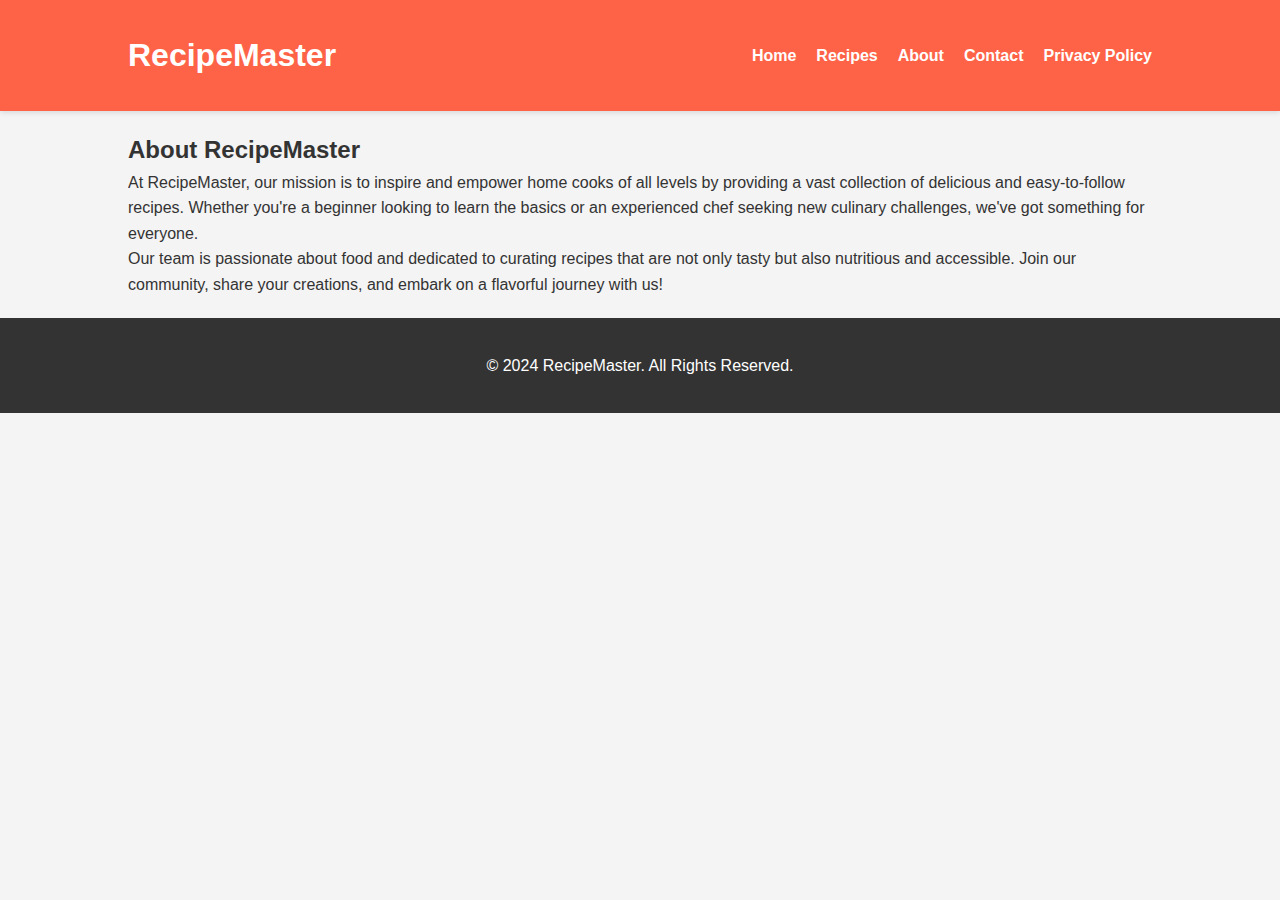
<file: about.html>
<!DOCTYPE html>
<html lang="en">
<head>
  <meta charset="UTF-8">
  <meta name="viewport" content="width=device-width, initial-scale=1">
  <title>About Us - RecipeMaster</title>
  <link rel="stylesheet" href="styles.css">
</head>
<body>
  <!-- Navigation -->
  <nav>
    <div class="container">
      <h1><a href="index.html">RecipeMaster</a></h1>
      <ul>
        <li><a href="index.html">Home</a></li>
        <li><a href="recipes.html">Recipes</a></li>
        <li><a href="about.html">About</a></li>
        <li><a href="contact.html">Contact</a></li>
        <li><a href="privacy.html">Privacy Policy</a></li>
      </ul>
    </div>
  </nav>

  <!-- About Section -->
  <section class="about-us">
    <div class="container">
      <h2>About RecipeMaster</h2>
      <p>
        At RecipeMaster, our mission is to inspire and empower home cooks of all levels by providing a vast collection of delicious and easy-to-follow recipes. Whether you're a beginner looking to learn the basics or an experienced chef seeking new culinary challenges, we've got something for everyone.
      </p>
      <p>
        Our team is passionate about food and dedicated to curating recipes that are not only tasty but also nutritious and accessible. Join our community, share your creations, and embark on a flavorful journey with us!
      </p>
    </div>
  </section>

  <!-- Footer -->
  <footer>
    <div class="container">
      <p>© 2024 RecipeMaster. All Rights Reserved.</p>
    </div>
  </footer>
</body>
</html>
</file>
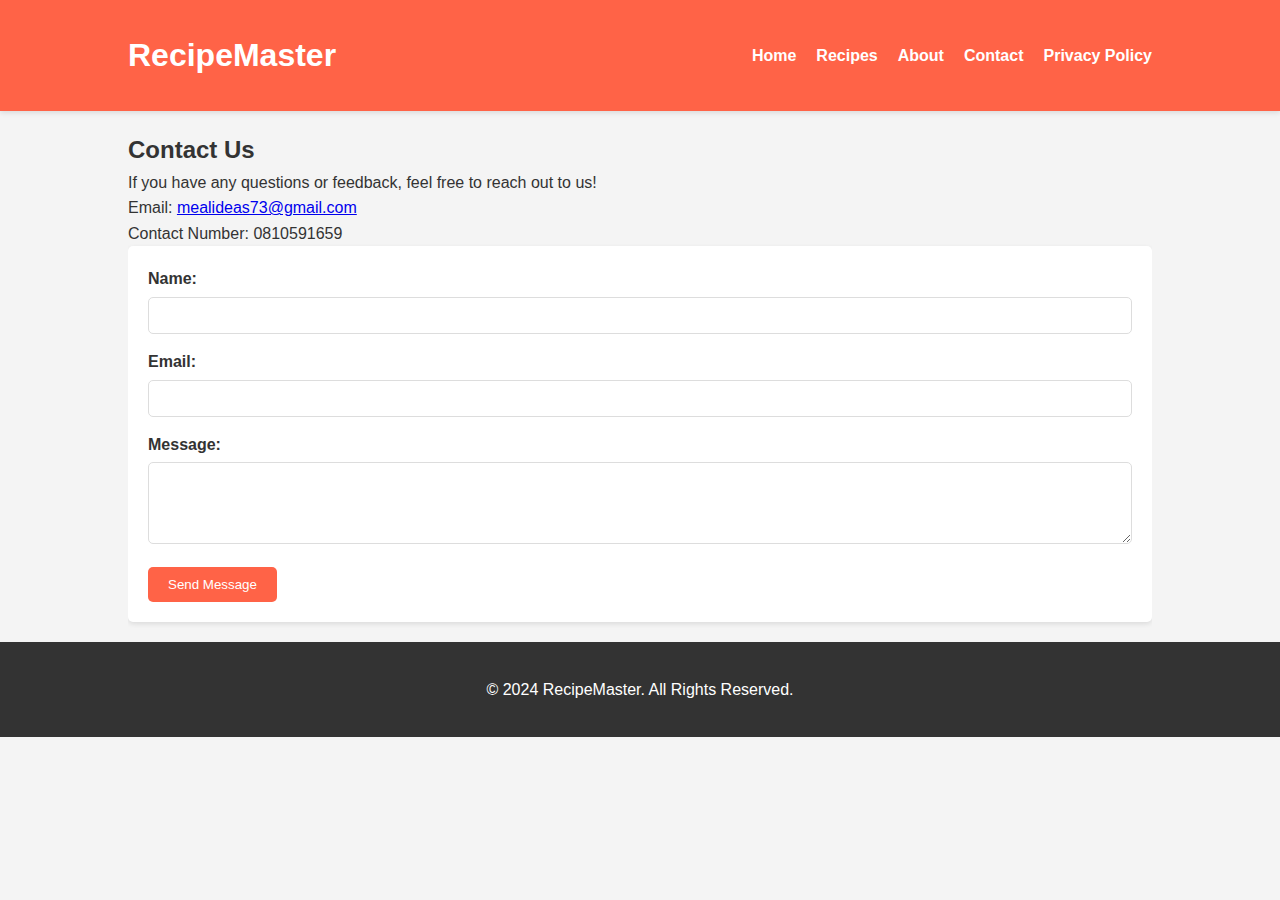
<file: contact.html>
<!DOCTYPE html>
<html lang="en">
<head>
    <meta charset="UTF-8">
    <meta name="viewport" content="width=device-width, initial-scale=1">
    <title>Contact Us - RecipeMaster</title>
    <link rel="stylesheet" href="styles.css">
</head>
<body>
    <!-- Navigation -->
    <nav>
        <div class="container">
            <h1><a href="index.html">RecipeMaster</a></h1>
            <ul>
                <li><a href="index.html">Home</a></li>
                <li><a href="recipes.html">Recipes</a></li>
                <li><a href="about.html">About</a></li>
                <li><a href="contact.html">Contact</a></li>
                <li><a href="privacy.html">Privacy Policy</a></li>
            </ul>
        </div>
    </nav>

    <!-- Contact Section -->
    <section class="contact">
        <div class="container">
            <h2>Contact Us</h2>
            <p>If you have any questions or feedback, feel free to reach out to us!</p>
            <ul>
                <li>Email: <a href="mailto:mealideas73@gmail.com">mealideas73@gmail.com</a></li>
                <li>Contact Number: 0810591659</li>
            </ul>
            <form id="contact-form">
                
                <div class="form-group">
                    <label for="name">Name:</label>
                    <input type="text" id="name" name="name" required>
                </div>
                <div class="form-group">
                    <label for="email">Email:</label>
                    <input type="email" id="email" name="email" required>
                </div>
                <div class="form-group">
                    <label for="message">Message:</label>
                    <textarea id="message" name="message" rows="4" required></textarea>
                </div>
                <button type="submit" class="btn">Send Message</button>
            </form>
            <div id="response-message"></div> <!-- Message response area -->
        </div>
    </section>

    <!-- Footer -->
    <footer>
        <div class="container">
            <p>© 2024 RecipeMaster. All Rights Reserved.</p>
        </div>
    </footer>

    <script src="scripts.js"></script>
</body>
</html>
</file>
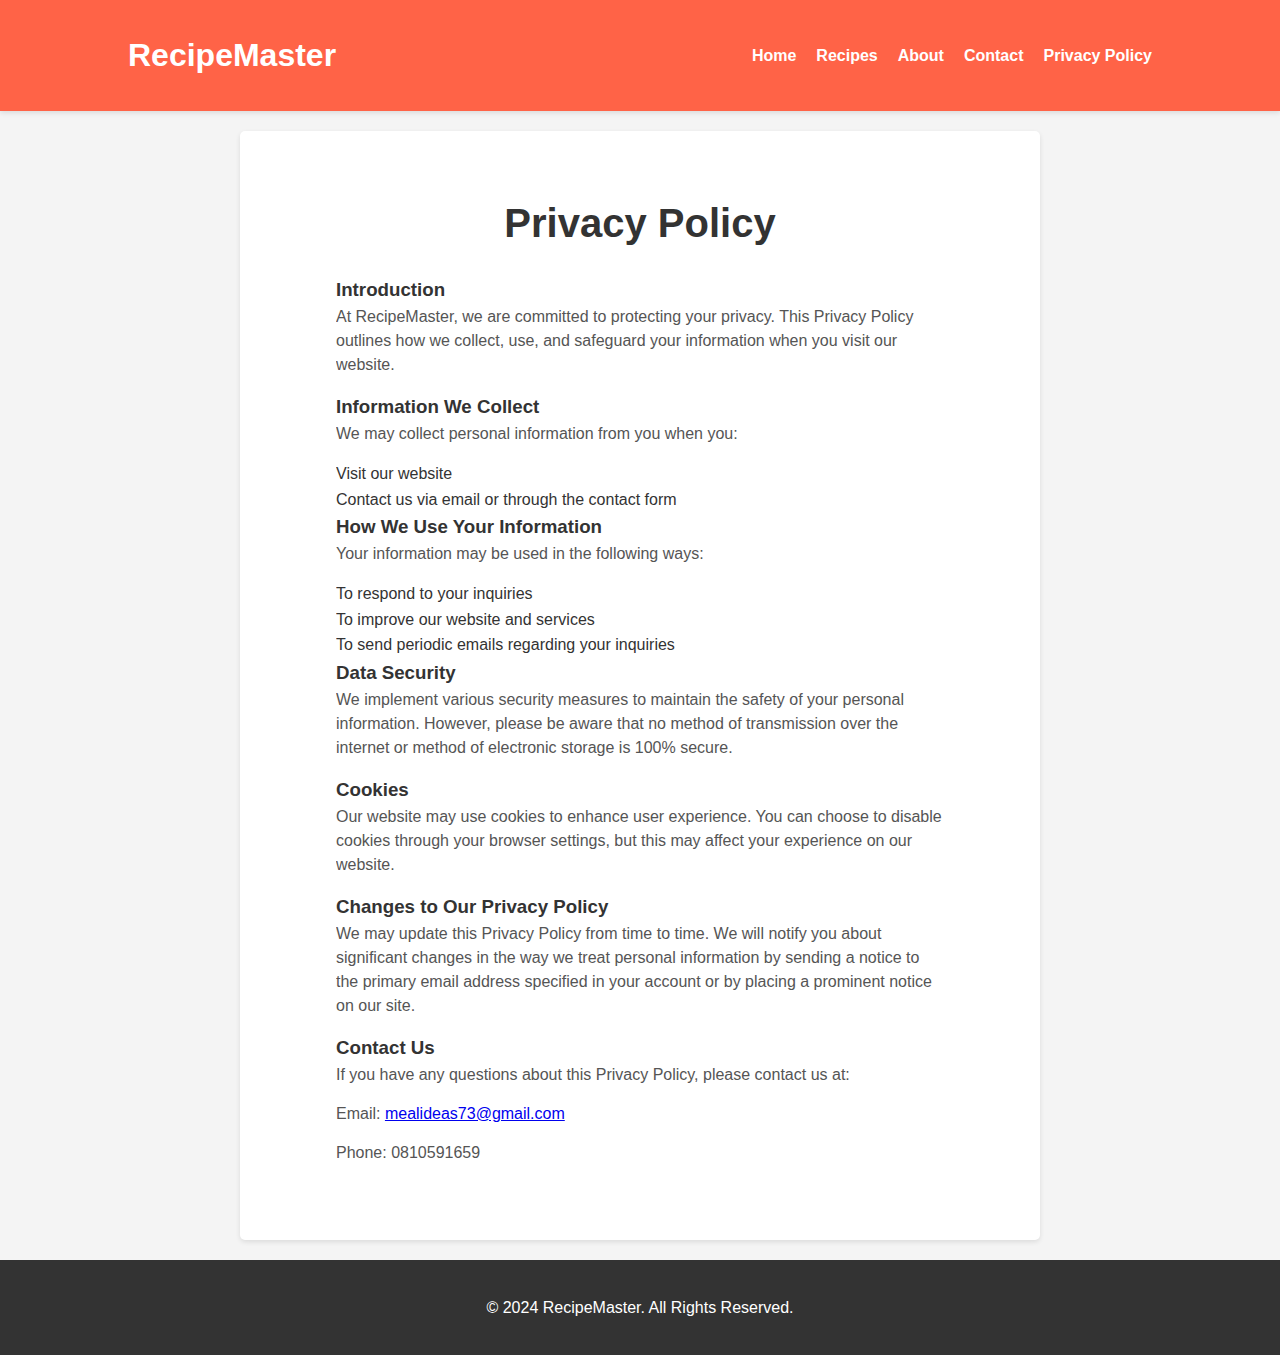
<file: privacy.html>
<!DOCTYPE html>
<html lang="en">
<head>
  <meta charset="UTF-8">
  <meta name="viewport" content="width=device-width, initial-scale=1">
  <title>Privacy Policy - RecipeMaster</title>
  <link rel="stylesheet" href="styles.css">
</head>
<body>
  <!-- Navigation -->
  <nav>
    <div class="container">
      <h1><a href="index.html">RecipeMaster</a></h1>
      <ul>
        <li><a href="index.html">Home</a></li>
        <li><a href="recipes.html">Recipes</a></li>
        <li><a href="about.html">About</a></li>
        <li><a href="contact.html">Contact</a></li>
        <li><a href="privacy.html">Privacy Policy</a></li>
      </ul>
    </div>
  </nav>

  <!-- Privacy Policy Section -->
  <section class="privacy-policy">
    <div class="container">
      <h2>Privacy Policy</h2>
     

      <h3>Introduction</h3>
      <p>At RecipeMaster, we are committed to protecting your privacy. This Privacy Policy outlines how we collect, use, and safeguard your information when you visit our website.</p>

      <h3>Information We Collect</h3>
      <p>We may collect personal information from you when you:</p>
      <ul>
        <li>Visit our website</li>
        <li>Contact us via email or through the contact form</li>
      </ul>

      <h3>How We Use Your Information</h3>
      <p>Your information may be used in the following ways:</p>
      <ul>
        <li>To respond to your inquiries</li>
        <li>To improve our website and services</li>
        <li>To send periodic emails regarding your inquiries</li>
      </ul>

      <h3>Data Security</h3>
      <p>We implement various security measures to maintain the safety of your personal information. However, please be aware that no method of transmission over the internet or method of electronic storage is 100% secure.</p>

      <h3>Cookies</h3>
      <p>Our website may use cookies to enhance user experience. You can choose to disable cookies through your browser settings, but this may affect your experience on our website.</p>

      <h3>Changes to Our Privacy Policy</h3>
      <p>We may update this Privacy Policy from time to time. We will notify you about significant changes in the way we treat personal information by sending a notice to the primary email address specified in your account or by placing a prominent notice on our site.</p>

      <h3>Contact Us</h3>
      <p>If you have any questions about this Privacy Policy, please contact us at:</p>
      <p>Email: <a href="mailto:mealideas73@gmail.com">mealideas73@gmail.com</a></p>
      <p>Phone: 0810591659</p>
    </div>
  </section>

  <!-- Footer -->
  <footer>
    <div class="container">
      <p>© 2024 RecipeMaster. All Rights Reserved.</p>
    </div>
  </footer>

  <script src="scripts.js"></script>
</body>
</html>
</file>
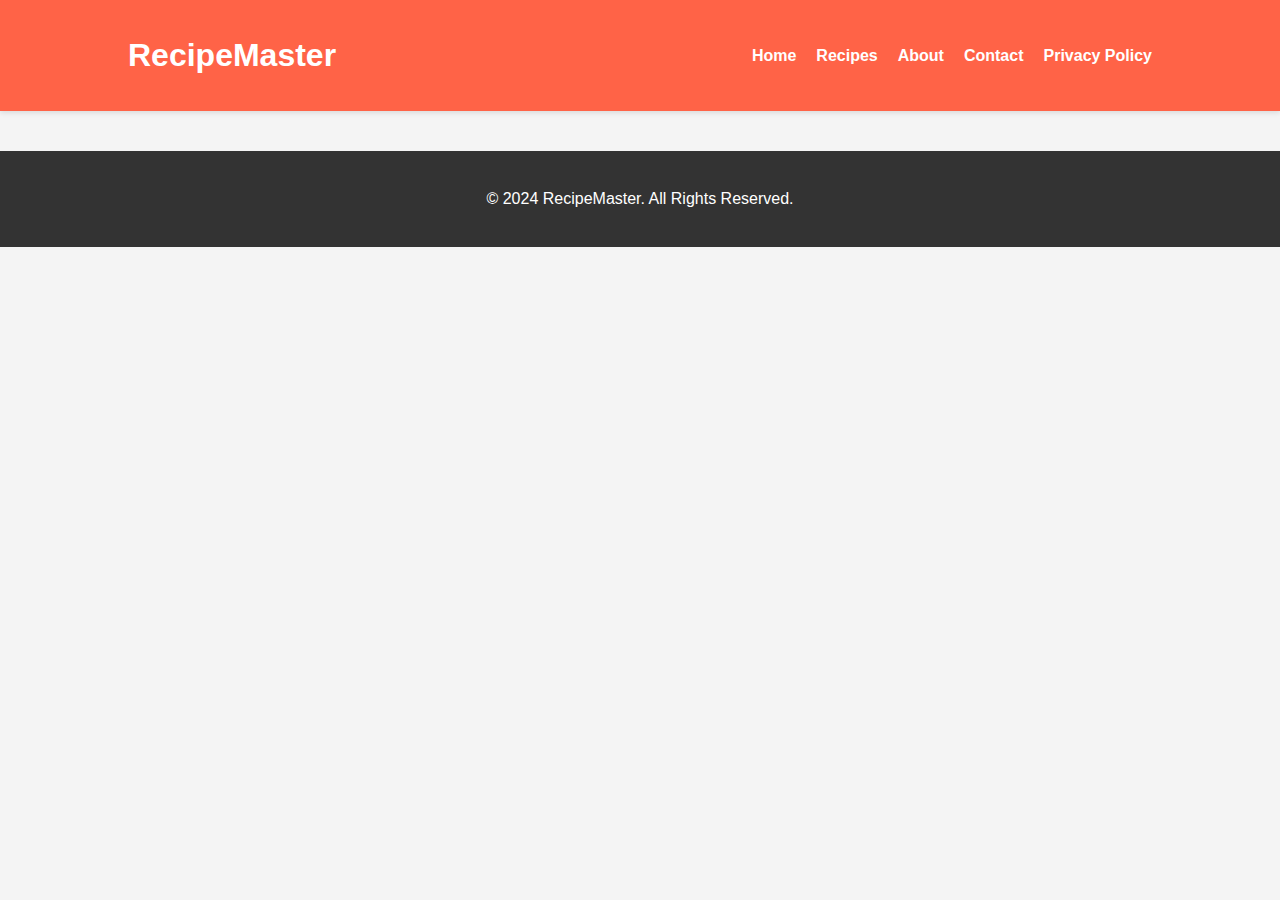
<file: recipe-detail.html>
<!DOCTYPE html>
<html lang="en">
<head>
  <meta charset="UTF-8">
  <meta name="viewport" content="width=device-width, initial-scale=1">
  <title>Recipe Detail - RecipeMaster</title>
  <link rel="stylesheet" href="styles.css">
</head>
<body>
  <!-- Navigation -->
  <nav>
    <div class="container">
      <h1><a href="index.html">RecipeMaster</a></h1>
      <ul>
        <li><a href="index.html">Home</a></li>
        <li><a href="recipes.html">Recipes</a></li>
        <li><a href="about.html">About</a></li>
        <li><a href="contact.html">Contact</a></li>
        <li><a href="privacy.html">Privacy Policy</a></li>
      </ul>
    </div>
  </nav>

  <!-- Recipe Detail Section -->
  <section class="recipe-detail">
    <div class="container" id="recipe-detail-container">
      <!-- Dynamic Content -->
    </div>
  </section>

  <!-- Footer -->
  <footer>
    <div class="container">
      <p>© 2024 RecipeMaster. All Rights Reserved.</p>
    </div>
  </footer>

  <script src="scripts.js"></script>
</body>
</html>
</file>
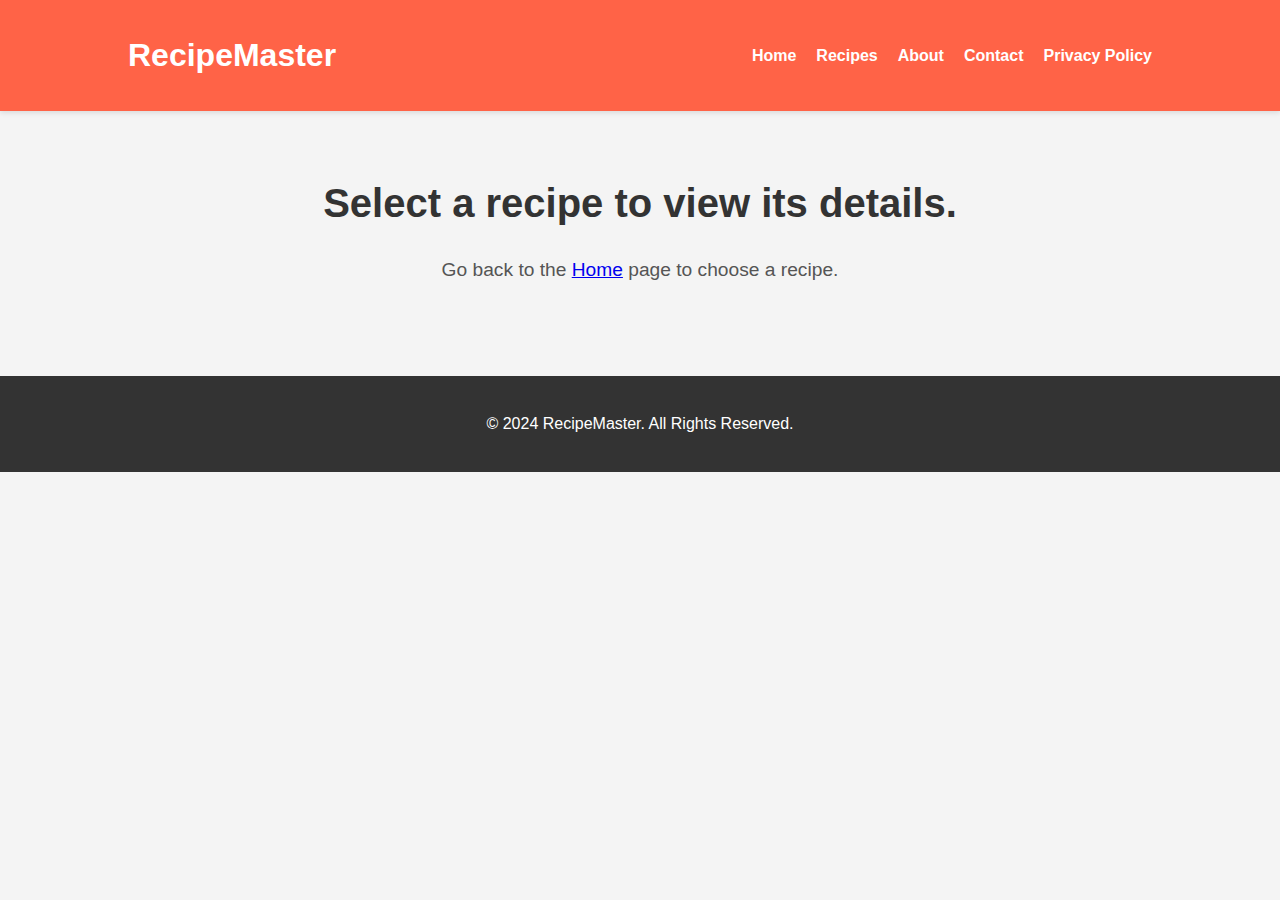
<file: recipes.html>
<!DOCTYPE html>
<html lang="en">
<head>
  <meta charset="UTF-8">
  <meta name="viewport" content="width=device-width, initial-scale=1">
  <title>RecipeMaster - Recipe Details</title>
  <link rel="stylesheet" href="styles.css">
</head>
<body>
  <!-- Navigation -->
  <nav>
    <div class="container">
      <h1><a href="index.html">RecipeMaster</a></h1>
      <ul>
        <li><a href="index.html">Home</a></li>
        <li><a href="recipes.html">Recipes</a></li>
        <li><a href="about.html">About</a></li>
        <li><a href="contact.html">Contact</a></li>
        <li><a href="privacy.html">Privacy Policy</a></li>
      </ul>
    </div>
  </nav>

  <!-- Recipe Details -->
  <section class="recipe-details">
    <div class="container" id="recipe-content">
      <!-- Recipe content will be injected here by JavaScript -->
    </div>
  </section>

  <!-- Footer -->
  <footer>
    <div class="container">
      <p>© 2024 RecipeMaster. All Rights Reserved.</p>
    </div>
  </footer>

  <script src="scripts.js"></script>
</body>
</html>
</file>
<file: styles.css>
/* Reset default browser styles */
* {
    margin: 0;
    padding: 0;
    box-sizing: border-box;
}

/* Body Styling */
body {
    font-family: 'Arial', sans-serif;
    line-height: 1.6;
    background-color: #f4f4f4;
    color: #333;
}

/* Container */
.container {
    width: 80%;
    margin: auto;
    overflow: hidden;
    padding: 20px 0;
}

/* Navigation */
nav {
    background: #ff6347;
    color: #fff;
    padding: 10px 0;
    box-shadow: 0 2px 5px rgba(0, 0, 0, 0.1);
}

nav .container {
    display: flex;
    justify-content: space-between;
    align-items: center;
}

nav h1 a {
    color: #fff;
    text-decoration: none;
}

nav ul {
    list-style: none;
    display: flex;
}

nav ul li {
    margin-left: 20px;
}

nav ul li a {
    color: #fff;
    text-decoration: none;
    font-weight: bold;
    transition: color 0.3s;
}

nav ul li a:hover {
    text-decoration: underline;
    color: #ffe6e1;
}

/* Hero Section */
.hero {
    background: url('images/home.jpg') no-repeat center center/cover;
    height: 60vh;
    display: flex;
    align-items: center;
    justify-content: center;
    color: #fff;
}

.hero .container {
    text-align: center;
    background: rgba(0, 0, 0, 0.5);
    padding: 20px;
    border-radius: 5px;
}

.hero h2 {
    font-size: 3rem;
    margin-bottom: 10px;
}

.hero p {
    font-size: 1.2rem;
    margin-bottom: 20px;
}

.hero .btn {
    padding: 10px 20px;
    background: #fff;
    color: #ff6347;
    border: none;
    border-radius: 5px;
    text-decoration: none;
    font-weight: bold;
    transition: background 0.3s, transform 0.3s;
}

.hero .btn:hover {
    background: #f4f4f4;
    transform: scale(1.05);
}

/* Featured Recipes Section */
.featured-recipes {
    padding: 40px 0;
}

.featured-recipes h3 {
    text-align: center;
    margin-bottom: 30px;
    font-size: 2rem;
}

/* Recipes Grid */
.recipes-grid {
    display: grid;
    grid-template-columns: repeat(auto-fit, minmax(250px, 1fr));
    gap: 20px;
}

/* Recipe Card */
.recipe-card {
    background: #fff;
    border: 1px solid #ddd;
    border-radius: 5px;
    overflow: hidden;
    transition: transform 0.3s ease;
    display: flex;
    flex-direction: column;
    height: 100%;
}

.recipe-card img {
    width: 100%;
    height: 200px;
    object-fit: cover;
}

.recipe-card h4 {
    margin: 15px;
    font-size: 1.5rem;
}

.recipe-card p {
    margin: 0 15px 15px 15px;
    flex-grow: 1;
    color: #555;
}

.recipe-card .btn {
    margin: 0 15px 15px 15px;
    background: #ff6347;
    color: #fff;
    border: none;
    padding: 10px;
    text-decoration: none;
    border-radius: 5px;
    text-align: center;
    transition: background 0.3s, transform 0.3s;
}

.recipe-card .btn:hover {
    background: #e5533d;
    transform: scale(1.05);
}

.recipe-card:hover {
    transform: scale(1.02);
}

/* Cooking Tips */
.cooking-tips {
    background: #f4f4f4;
    padding: 20px;
    margin: 20px 0;
    border-radius: 5px;
}

.cooking-tips h3 {
    margin-bottom: 15px;
    font-size: 1.8rem;
}

.cooking-tips ul {
    list-style: disc inside;
}

.cooking-tips ul li {
    margin-bottom: 10px;
}

/* Forms */
form {
    background: #fff;
    padding: 20px;
    border-radius: 5px;
    box-shadow: 0 2px 5px rgba(0, 0, 0, 0.1);
}

form .form-group {
    margin-bottom: 15px;
}

form label {
    display: block;
    margin-bottom: 5px;
    font-weight: bold;
}

form input[type="text"],
form input[type="email"],
form textarea {
    width: 100%;
    padding: 10px;
    border: 1px solid #ddd;
    border-radius: 5px;
}

form .btn {
    background: #ff6347;
    color: #fff;
    border: none;
    padding: 10px 20px;
    border-radius: 5px;
    cursor: pointer;
    transition: background 0.3s;
}

form .btn:hover {
    background: #e5533d;
}

/* Filters */
.filters {
    margin-bottom: 20px;
    display: flex;
    justify-content: flex-end;
}

.filters select {
    padding: 8px;
    border-radius: 5px;
    border: 1px solid #ddd;
}

/* Footer */
footer {
    background: #333;
    color: #fff;
    text-align: center;
    padding: 15px 0;
    margin-top: auto;
}

/* Privacy Page */
.privacy-policy {
    padding: 40px 20px;
    background: #fff;
    border-radius: 5px;
    max-width: 800px;
    margin: 20px auto;
    box-shadow: 0 2px 5px rgba(0, 0, 0, 0.1);
}

.privacy-policy h2 {
    text-align: center;
    margin-bottom: 20px;
    font-size: 2.5rem;
}

.privacy-policy p {
    margin-bottom: 15px;
    line-height: 1.5;
    color: #555;
}

/* Responsive Design */
@media (max-width: 768px) {
    .container {
        width: 90%;
    }

    .hero h2 {
        font-size: 2.5rem;
    }

    .hero p {
        font-size: 1rem;
    }

    nav ul {
        flex-direction: column;
        align-items: center;
    }

    nav ul li {
        margin: 10px 0;
    }

    .recipes-grid {
        grid-template-columns: repeat(auto-fit, minmax(200px, 1fr));
    }
}

/* Recipe Details Section */
.recipe-details {
    padding: 40px 0;
}

.recipe-details h2 {
    text-align: center;
    margin-bottom: 20px;
    font-size: 2.5rem;
}

.recipe-details .recipe-image {
    display: block;
    max-width: 600px;
    width: 100%;
    height: auto;
    margin: 20px auto;
    border-radius: 5px;
}

.recipe-details p {
    text-align: center;
    margin-bottom: 30px;
    font-size: 1.2rem;
    color: #555;
}

.recipe-details h3 {
    font-size: 1.8rem;
    margin-bottom: 15px;
    color: #333;
}

.recipe-details ul,
.recipe-details ol {
    max-width: 800px;
    margin: 0 auto 30px auto;
    padding-left: 20px;
    color: #555;
}

.recipe-details ul li,
.recipe-details ol li {
    margin-bottom: 10px;
}

.recipe-details .btn {
    display: block;
    width: 200px;
    margin: 0 auto;
    text-align: center;
    padding: 10px 0;
    background: #ff6347;
    color: #fff;
    border: none;
    border-radius: 5px;
    text-decoration: none;
    font-weight: bold;
    transition: background 0.3s;
}

.recipe-details .btn:hover {
    background: #e5533d;
}
</file>
